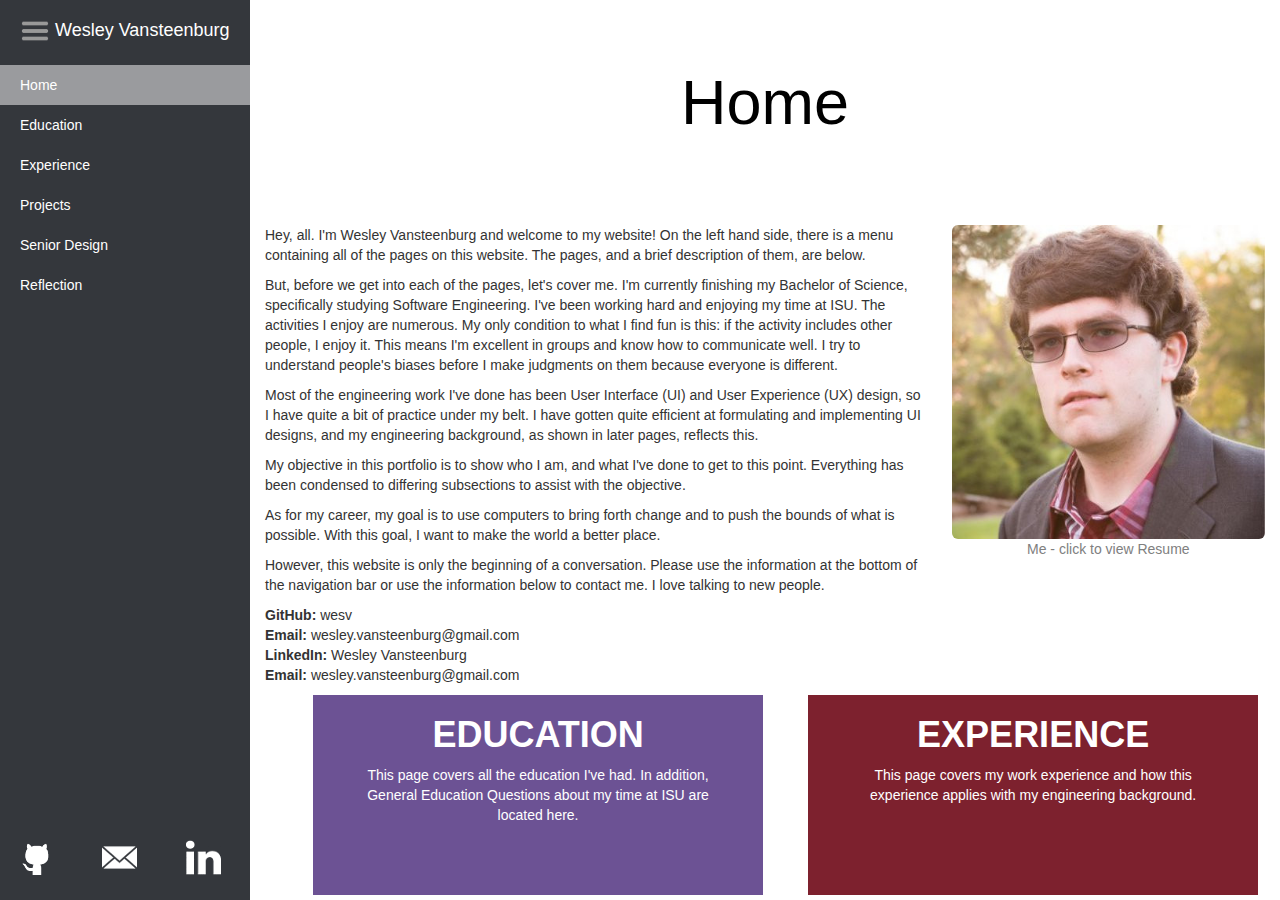
<file: 494/index.html>
<!DOCTYPE html>
<html xmlns="http://www.w3.org/1999/xhtml">
<head>
    <title>Wes Vansteenburg</title>
    <meta charset="utf-8">
    <meta http-equiv="X-UA-Compatible" content="IE=edge">
    <meta name="viewport" content="width=device-width, shrink-to-fit=no, initial-scale=1">
    <meta name="description" content="">
    <meta name="author" content="Wesley Vansteenburg">

	<!-- Bootstrap Core CSS -->
    <link href="css/bootstrap.min.css" rel="stylesheet">

    <!-- Custom CSS -->
    <link href="css/index.css" rel="stylesheet">
</head>
<body>
    <div id="wrapper" class="toggled">

        <!-- Sidebar -->
        <div id="sidebar-wrapper">
            <ul class="sidebar-nav">
                <li class="sidebar-brand">
                    <a href="" id="menu-toggle">
                        <img  src="img/menu-icons/hamburger_gray.png"/>
						Wesley Vansteenburg
                    </a>
                </li><!--Home, Education, Projects, Experience, Senior Design, About -->
                <li>
                    <a href="#home" id="home">Home</a>
                </li>
                <li>
                    <a href="#education" id="education">Education</a>
                </li>
                <li>
                    <a href="#experience" id="experience">Experience</a>
                </li>
                <li>
                    <a href="#projects" id="projects">Projects</a>
                </li>
                <li>
                    <a href="#senior_design" id="senior_design">Senior Design</a>
                </li>
                <li>
                    <a href="#about" id="about">Reflection</a>
                </li>
            </ul>
		<div id="footer">
			<div class="row text-center" id="bottom-link-container">
				<div class="col-xs-4">
					<a id="github-link" data-toggle="popover"  data-trigger="hover" data-content="GitHub.com" data-placement="top" href="https://github.com/wesv" target="_blank">
						<img src="img/menu-icons/github-white.png"/>
					</a>
				</div>
				<div class="col-xs-4">
					<a id="email-link" data-toggle="popover"  data-trigger="hover click" data-content="wesley.vansteenburg@gmail.com" data-placement="top" href="#">
						<img id="email-link" src="img/menu-icons/email-white.png" />
					</a>
					</div>
				<div class="col-xs-4">
					<a id="linkedin-link" data-toggle="popover"  data-trigger="hover" data-content="LinkedIn.com" data-placement="top" href="https://www.linkedin.com/in/wesley-vansteenburg-0b934380/" target="_blank">
						<img src="img/menu-icons/linkedin-white.png"/>
					</a>
				</div>
			</div>
		</div>
		
		
		
		</div>
		<!-- /#sidebar-wrapper -->
	
		
		<div id="page-content-wrapper">
			<div id="page" class="embed-responsive">
				<iframe id="frame" class="embed-responsive-item"></iframe>
			</div>
		</div>
		<!-- /#page-content-wrapper -->
		
		<div id="page-closed">
			<img id="page-closed-hamburger" src="img/menu-icons/hamburger_gray.png"/>
		</div>
    </div>
    <!-- /#wrapper -->
	
	<!-- jQuery -->
	<script src="js/jquery.js"></script>
    
	<!-- Bootstrap Core JavaScript -->
    <script src="js/bootstrap.min.js"></script>

    <!-- Menu Scripts -->
	<script src="js/index.js"></script>

</body>
</html>
</file>
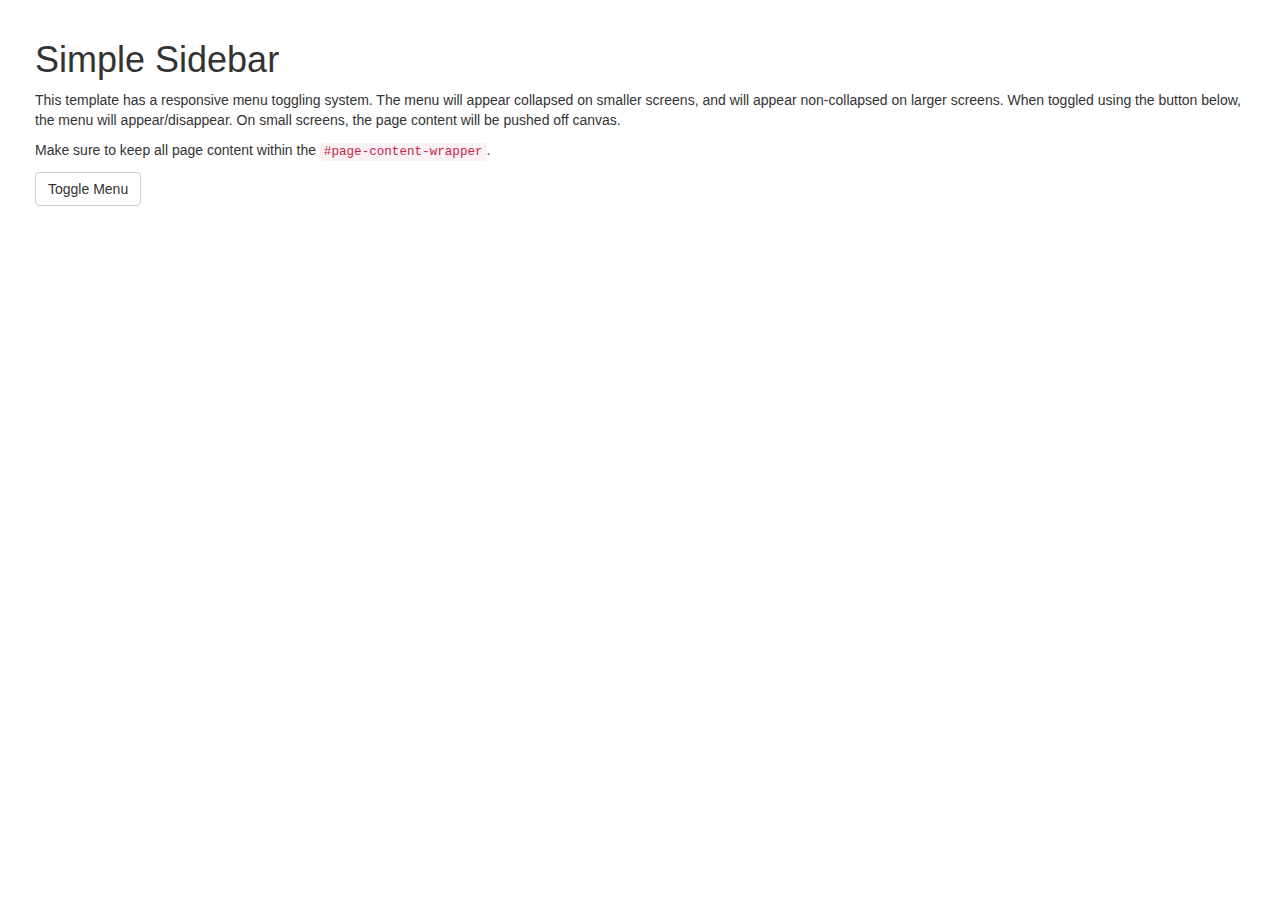
<file: 494/libs/startbootstrap-simple-sidebar-gh-pages/index.html>
<!DOCTYPE html>
<html lang="en">

<head>

    <meta charset="utf-8">
    <meta http-equiv="X-UA-Compatible" content="IE=edge">
    <meta name="viewport" content="width=device-width, shrink-to-fit=no, initial-scale=1">
    <meta name="description" content="">
    <meta name="author" content="">

    <title>Simple Sidebar - Start Bootstrap Template</title>

    <!-- Bootstrap Core CSS -->
    <link href="css/bootstrap.min.css" rel="stylesheet">

    <!-- Custom CSS -->
    <link href="css/simple-sidebar.css" rel="stylesheet">

    <!-- HTML5 Shim and Respond.js IE8 support of HTML5 elements and media queries -->
    <!-- WARNING: Respond.js doesn't work if you view the page via file:// -->
    <!--[if lt IE 9]>
        <script src="https://oss.maxcdn.com/libs/html5shiv/3.7.0/html5shiv.js"></script>
        <script src="https://oss.maxcdn.com/libs/respond.js/1.4.2/respond.min.js"></script>
    <![endif]-->

</head>

<body>

    <div id="wrapper">

        <!-- Sidebar -->
        <div id="sidebar-wrapper">
            <ul class="sidebar-nav">
                <li class="sidebar-brand">
                    <a href="#">
                        Start Bootstrap
                    </a>
                </li>
                <li>
                    <a href="#">Dashboard</a>
                </li>
                <li>
                    <a href="#">Shortcuts</a>
                </li>
                <li>
                    <a href="#">Overview</a>
                </li>
                <li>
                    <a href="#">Events</a>
                </li>
                <li>
                    <a href="#">About</a>
                </li>
                <li>
                    <a href="#">Services</a>
                </li>
                <li>
                    <a href="#">Contact</a>
                </li>
            </ul>
        </div>
        <!-- /#sidebar-wrapper -->

        <!-- Page Content -->
        <div id="page-content-wrapper">
            <div class="container-fluid">
                <div class="row">
                    <div class="col-lg-12">
                        <h1>Simple Sidebar</h1>
                        <p>This template has a responsive menu toggling system. The menu will appear collapsed on smaller screens, and will appear non-collapsed on larger screens. When toggled using the button below, the menu will appear/disappear. On small screens, the page content will be pushed off canvas.</p>
                        <p>Make sure to keep all page content within the <code>#page-content-wrapper</code>.</p>
                        <a href="#menu-toggle" class="btn btn-default" id="menu-toggle">Toggle Menu</a>
                    </div>
                </div>
            </div>
        </div>
        <!-- /#page-content-wrapper -->

    </div>
    <!-- /#wrapper -->

    <!-- jQuery -->
    <script src="js/jquery.js"></script>

    <!-- Bootstrap Core JavaScript -->
    <script src="js/bootstrap.min.js"></script>

    <!-- Menu Toggle Script -->
    <script>
    $("#menu-toggle").click(function(e) {
        e.preventDefault();
        $("#wrapper").toggleClass("toggled");
    });
    </script>

</body>

</html>
</file>
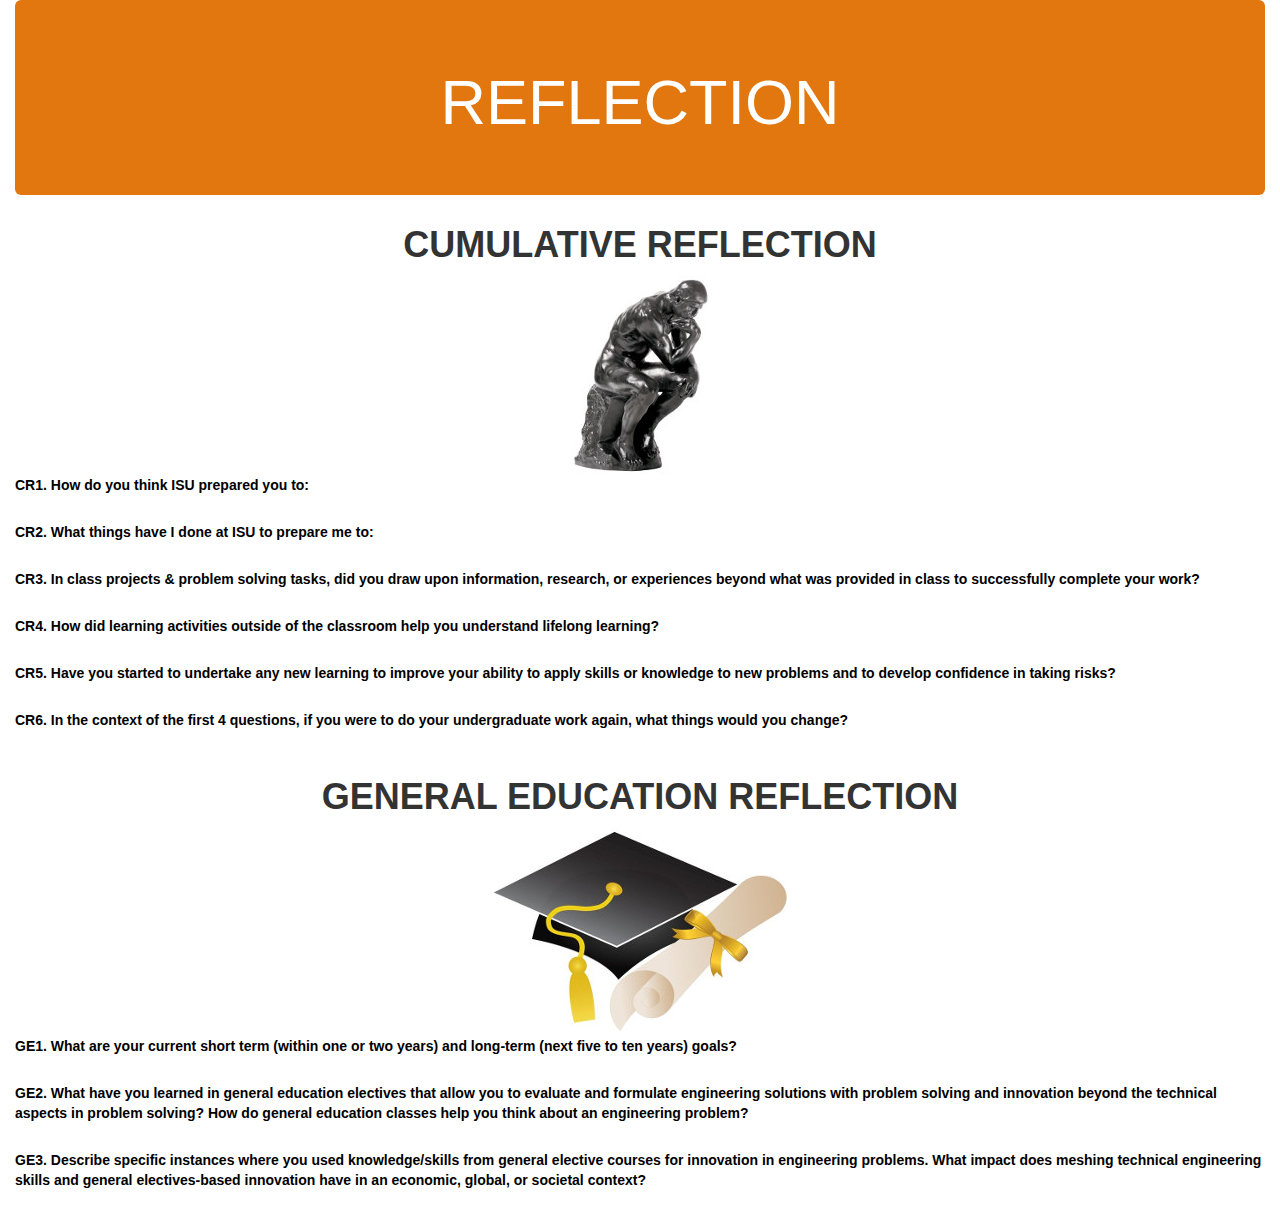
<file: 494/about.html>
<!DOCTYPE html>
<html xmlns="http://www.w3.org/1999/xhtml">
<head>
    <title>Wes Vansteenburg - About</title>
	<meta charset="utf-8">
    <meta http-equiv="X-UA-Compatible" content="IE=edge">
    <meta name="viewport" content="width=device-width, shrink-to-fit=no, initial-scale=1">
    <meta name="description" content="">
    <meta name="author" content="Wesley Vansteenburg">
	
    <!-- Bootstrap Core CSS -->
    <link href="css/bootstrap.min.css" rel="stylesheet">
	
	<!-- Custom CSS -->
	<link href="css/card-mod.css" rel="stylesheet">
	<link href="css/page-colors.css" rel="stylesheet">
	<style>
		.question {
			color: black;
			cursor:pointer;
		}
		
		.cr-wrapper {
			padding-bottom:3vh;
		}
		
		.ge-wrapper {
			padding-bottom:3vh;
		}
		
	</style>
</head>
<body>
	<div class="container-fluid">
		
		<div class="jumbotron about">
			<h1 class="text-center">REFLECTION</h1>
		</div>
		
		<div id="cumulative-wrapper">
			<div class="text-center">
				<h1><b>CUMULATIVE REFLECTION</b></h1>
				
				<img src="img/menu-icons/rodins_thinker.jpg" 
								class="img-rounded" 
				/>
			</div>
			
			<div class="cr-wrapper">
				<a data-target=".cr1" data-toggle="collapse" class="question"><b>CR1. How do you think ISU prepared you to:</b></a>
				<div class="cr1 collapse">
					<p><b>(a) Design systems or processes</b></p>
					<p id="cr1a">
					I think that ISU has done a satisfactory job at teaching me how to design. Mostly, I was taught the standards for showing designs and why modularity is a good thing.
					</p>
					<p><b>(b) Formulate and solve engineering problems?</p></b>
					<p id="cr1b">
					ISU has taught me about how to solve engineering problems with experiences.
					</p>
					<p><b>(c) Impact engineering solutions in a global/societal context?</p></b>
					<p>
					ISU will be a reason for any impact I may cause. This is due to the requirements for electives. The engineering classes were basic but I felt like ISU has broadened my perspecitve on the world so that I may make an impact someday.
					</p>
				</div>
			</div>
			
			<div class="cr-wrapper">
				<a data-target=".cr2" data-toggle="collapse" class="question"><b>CR2. What things have I done at ISU to prepare me to:</b></a>
				
				<div class="cr2 collapse">
					<p><b>(a) Work in groups</b></p>
					<p id="cr2a">
					ISU taught me how to work in groups by having every class include a group project within it. The best way to learn group collaboration is to work with them.
					</p>
					<p><b>(b) Recognize contemporary issues</p></b>
					<p id="cr2b">
					The electives that I took at ISU made learning about contemporary issues interesting and palatable. 
					</p>
					<p><b>(c) Understand professional and ethical responsibilities</p></b>
					<p id="cr2c">
					ISU, through their required and elective courses, has taught me a philosophy that summarizes professional and ethical responsibilities that I am using moving forward. That philosophy being: if I were on the receiving end of my decision, how would I feel? 
					</p>
				</div>
			</div>
			
			<div class="cr-wrapper">
				<a data-target=".cr3" data-toggle="collapse" class="question"><b>CR3. In class projects & problem solving tasks, did you draw upon information, research, or experiences beyond what was provided in class to successfully complete your work?</b></a>
				
				<div class="cr3 collapse">
					<p>
					As a programmer, I'm able to look up references using Google that I have needed to access quickly and efficiently without breaking up my workflow. I do research as I'm doing work, and having professionals at my fingertips when needed helps me learn to my maximum capacity.
					</p>
				</div>
			</div>
			
			<div class="cr-wrapper">
				<a data-target=".cr4" data-toggle="collapse" class="question"><b>CR4. How did learning activities outside of the classroom help you understand lifelong learning?</b></a>
				
				<div class="cr4 collapse">
					<p>
					By having others review my work and assist in making it better, I have learned that multiple opinions can produce a better product.
					</p>
				</div>
			</div>
			
			<div class="cr-wrapper">
				<a data-target=".cr5" data-toggle="collapse" class="question">
					<b>
					CR5. Have you started to undertake any new learning to improve your ability to apply skills or knowledge to new problems and to develop confidence in taking risks?
					</b>
				</a>
				
				<div class="cr5 collapse">
					<p>
					I've started learning a lot about a myriad of different topics. From game and UX design to law to smartphones, I've taken what I've learned at ISU and applied it so that I could quickly learn the basics of new topics. I've been studying smartphone hardware for the last 2 years, and, through my engineering courses, has given me confidence to undertake projects I wouldn't otherwise attempt. As an example, I'm attempting to fix my smartphone screen which has been broken for awhile.
					</p>
				</div>
			</div>
			
			<div class="cr-wrapper">
				<a data-target=".cr6" data-toggle="collapse" class="question">
					<b>
					CR6. In the context of the first 4 questions, if you were to do your undergraduate work again, what things would you change?
					</b>
				</a>
				
				<div class="cr6 collapse">
					<p>
					If I could go back and change what I've done, I'd spend more time having meaninful, associative, and active learning rather than rote learning.
					</p>
				</div>
			</div>
		</div>
		
		<div id="cumulative-wrapper">
			<div class="text-center">
				<h1><b>GENERAL EDUCATION REFLECTION</b></h1>
				
				<img src="img/graduation-cap.jpg" 
								class="img-rounded" 
				/>
			</div>
			
			<div class="ge-wrapper">
				<a data-target=".ge1" data-toggle="collapse" class="question">
					<b>
					GE1. What are your current short term (within one or two years) and long-term (next five to ten years) goals?
					</b>
				</a>
				<div class="ge1 collapse">
					<p>
					Within the next year or two, I have two paths I can take. For the first path, I will go to graduate school for a Masters in Computer Science. The other path is working in the industry at some job at some company in the world. If I enter industry, I'd hope to have a job that I can work at with enthusiasm. If I went for my Masters, I would continue to go for my Ph.D. and be a professor at some university.
					</p>
				</div>
			</div>
			
			<div class="ge-wrapper">
				<a data-target=".ge2" data-toggle="collapse" class="question">
					<b>
					GE2. What have you learned in general education electives that allow you to evaluate and formulate engineering solutions with problem solving and innovation beyond the technical aspects in problem solving? How do general education classes help you think about an engineering problem?
					</b>
				</a>
				<div class="ge2 collapse">
					<p>
					General education electives have given me a completely different perspective about the world around me. These electives help show me what people say they want, and what they actually mean. Since I'm aiming to be a UX Designer, many of my electives have gone into trying to view the world differently. These electives have helped me view what other people might think about software I create, and allows me to understand people on a more fundamental level than I have previously experienced. These electives have taught me that people have reasons behind what they do, and have broaden my perspectives on the world.
					</p>
				</div>
			</div>
			
			<div class="ge-wrapper">
				<a data-target=".ge3" data-toggle="collapse" class="question">
					<b>
					GE3. Describe specific instances where you used knowledge/skills from general elective courses for innovation in engineering problems. What impact does meshing technical engineering skills and general electives-based innovation have in an economic, global, or societal context?</b>
					</b>
				</a>
				<div class="ge3 collapse">
					<p>
					To answer this question, I'll cover a project called Rat Pack Studios. <a href="projects.html">You can review the project here.</a> Although I hadn't had many electives, I was able to take what I learned, and through it, I created an ingenious solution to a problem the group was having. I created a heartbeat system. This system was used on our website to help with the communication between clients. The system being used had a strict limitation of being a php server, which means the server didn't support client to client communication. Because the project required multi-user communication for games, the heartbeat system solved the communication problem. 
			
			General electives are good for any major, not just engineering. Having a broader persepctive of the world allows one to create solutions that may have been completely hidden. The impact might not be that great, but having a general knowledge of a variety of topics is a great way to be flexible in any work-environment.
					</p>
				</div>
			</div>
			
		</div>
	</div>
	
	<!-- jQuery -->
	<script src="js/jquery.js"></script>
    
	<!-- Bootstrap Core JavaScript -->
    <script src="js/bootstrap.min.js"></script>
</body>
</html>
</file>
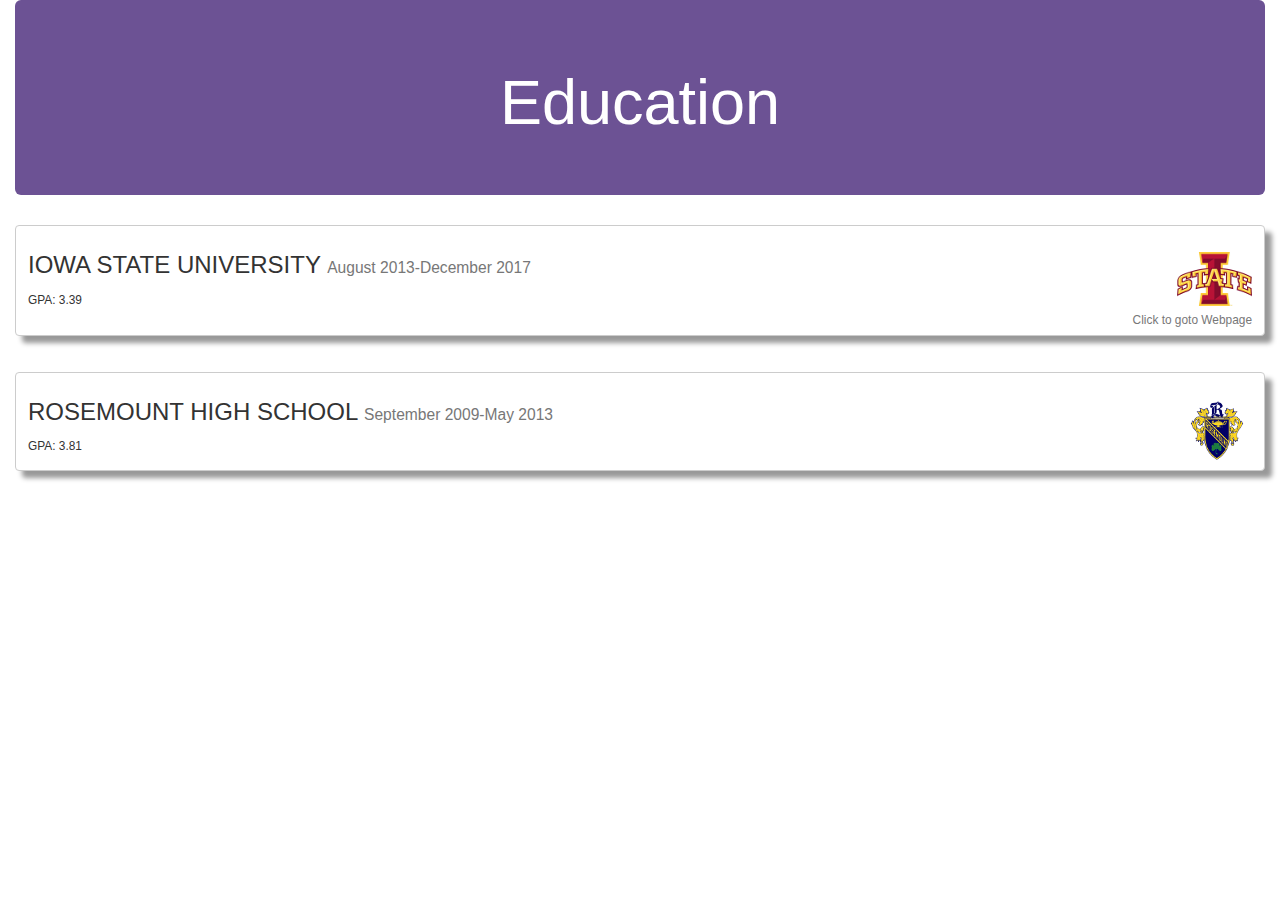
<file: 494/education.html>
<!DOCTYPE html>
<html xmlns="http://www.w3.org/1999/xhtml">
<head>
    <title>Wes Vansteenburg - Education</title>
	<meta charset="utf-8">
    <meta http-equiv="X-UA-Compatible" content="IE=edge">
    <meta name="viewport" content="width=device-width, shrink-to-fit=no, initial-scale=1">
    <meta name="description" content="">
    <meta name="author" content="Wesley Vansteenburg">
	
    <!-- Bootstrap Core CSS -->
    <link href="css/bootstrap.min.css" rel="stylesheet">
	
	<!-- Custom CSS -->
	<link href="css/card-mod.css" rel="stylesheet">
	<link href="css/page-colors.css" rel="stylesheet">
</head>
<body>
	<div class="container-fluid">
		<div class="jumbotron education">
			<h1 class="text-center">Education</h1>
		</div>	
	
		<!-- Begin ISU Content -->
		<a class="btn btn-default" href="http://www.iastate.edu/" target="_blank">
			<!-- Title -->
			<div class="card-title">
				<h3>IOWA STATE UNIVERSITY <small>August 2013-December 2017</small>
				<img class="card-thumbnail img-responsive collapse in facial-recognition-content" src="img/isu.png"/>
				</h3>
			</div>
			
			<!-- Summary -->
			<div>
				<small>GPA: 3.39</small>
			</div>
			
			<div class="collapse in facial-recognition-content">
				<div class="text-right text-muted">
					<small>Click to goto Webpage</small>
				</div>
			</div>
		</a>
		<!-- End ISU Content -->
	
		<!-- Begin RHS Content -->
		<a class="btn btn-default" href="http://district196.org/rhs/" target="_blank">
			<!-- Title -->
			<div class="card-title">
				<h3>ROSEMOUNT HIGH SCHOOL <small>September 2009-May 2013</small>
				<img class="card-thumbnail img-responsive collapse in facial-recognition-content" src="img/rhs.png"/>
				</h3>
			</div>
			
			<!-- Summary -->
			<div>
				<small>GPA: 3.81</small>
			</div>
		</a>
		<!-- End RHS Content -->
			
	</div>
	
	<!-- jQuery -->
	<script src="js/jquery.js"></script>
    
	<!-- Bootstrap Core JavaScript -->
    <script src="js/bootstrap.min.js"></script>	
</body>
</html>
</file>
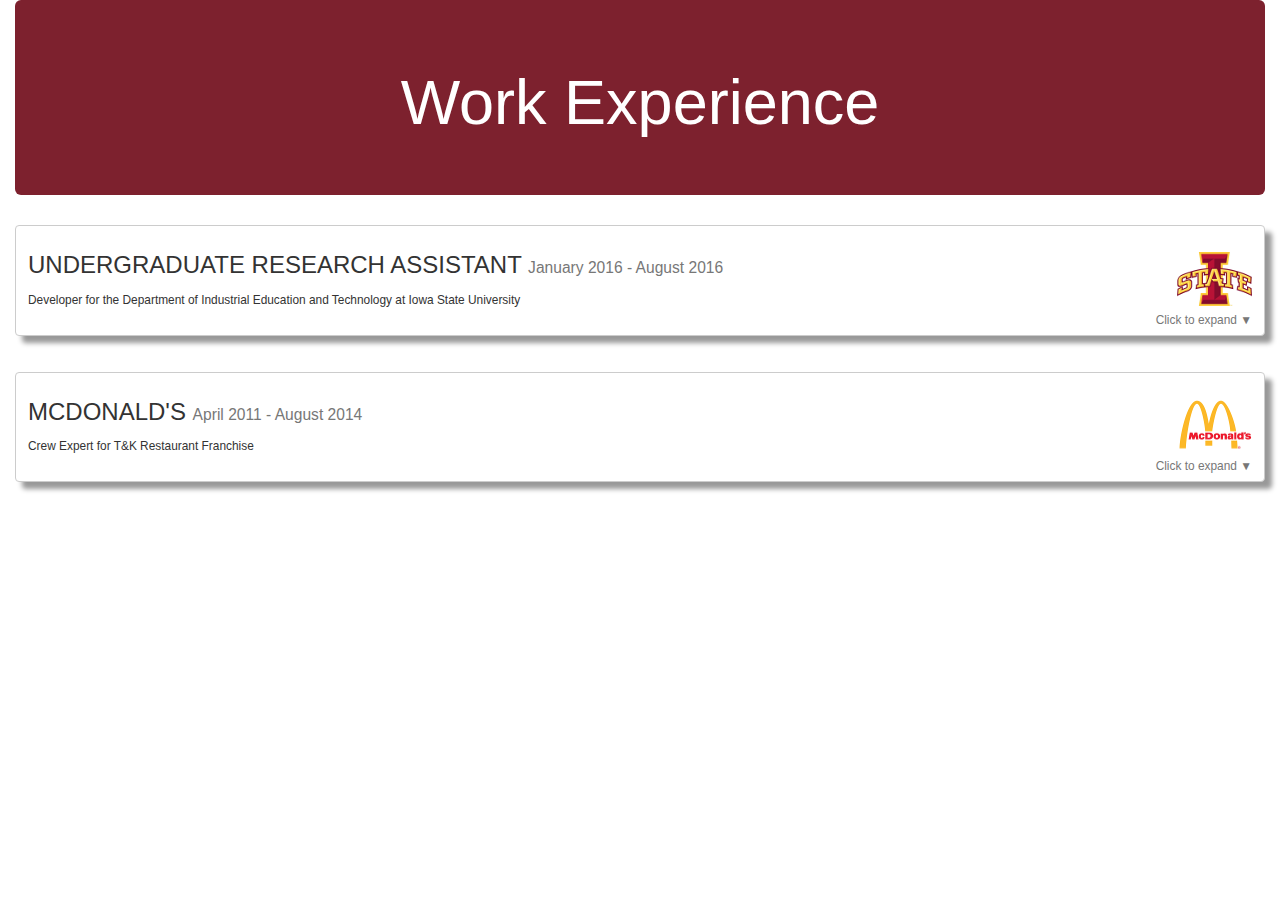
<file: 494/experience.html>
<!DOCTYPE html>
<html xmlns="http://www.w3.org/1999/xhtml">
<head>
	<title>Wes Vansteenburg - Experience</title>
	<meta charset="utf-8">
    <meta http-equiv="X-UA-Compatible" content="IE=edge">
    <meta name="viewport" content="width=device-width, shrink-to-fit=no, initial-scale=1">
    <meta name="description" content="">
    <meta name="author" content="Wesley Vansteenburg">
	
    <!-- Bootstrap Core CSS -->
    <link href="css/bootstrap.min.css" rel="stylesheet">
	
	<!-- Custom CSS -->
	<link href="css/card-mod.css" rel="stylesheet">
	<link href="css/page-colors.css" rel="stylesheet">
</head>
<body>

	<div class="wrap">
		<div class="container-fluid">
			<div class="jumbotron experience">
				<h1 class="text-center">Work Experience</h1>
			</div>
			
			<!-- Begin Undergraduate Research Content -->
			<div data-target=".undergrad-research-content" data-toggle="collapse" class="btn btn-default">
				<!-- Title -->
				<div class="card-title">
					<h3>UNDERGRADUATE RESEARCH ASSISTANT <small>January 2016 - August 2016</small>
					<img class="card-thumbnail" src="img/isu.png"/>
					</h3>
				</div>
				
				<!-- Summary -->
				<div>
						<small>Developer for the Department of Industrial Education and Technology at Iowa State University</small>
				</div>
				<div class="collapse in undergrad-research-content">
					<div class="text-right text-muted">
						<small>Click to expand &#x25BC;</small>
					</div>
				</div>
				
				<!-- Content Inside of Button -->
				<div class="collapse undergrad-research-content">
					<dl>
						<dt>Duties and Project Definitions</dt>
						<dd>This is the technical position I've had as an undergradutate here at Iowa State University. While in this position, I helped gradutate students directly with their work which meant I had to learn the project architecture they were using. The specific projects I worked on included the following: Triangulation, Mastercam x6 to Mastercam x8 port, Mesh Smoothing, and Win32 UI programming.</dd>
					
						<dt>Skills Learned</dt>
						<dd>During this period, I learned a lot about 3D support on Windows platforms. This included using the Win32 API and using OpenGL. The Mastercam port taught me a lot about how enterprise architecture can be a convoluted mess of code with no documentation. The main project was highly entangled with Mastercam x6 code when I arrived, and after I finished, the code was more modular with the Mastercam version. Entangled code was a huge problem that I spent most of my time dealing with.
						I also learned valuable communication skills. This position showed me what happens when communication stops working between people. I have learned since then that communication about even the tiniest of things will help make lives easier in the future.</dd>
						
						<dt>Final Presentation</dt>
						<dd>This position had no final presentation. The closest thing to a final presentation was when I was integrating my code into the main code base before I left. All I did was describe what each folder contained, and the main developer knew exactly where to use my files.</dd>
						
						<dt>What I learned from the position</dt>
						<dd>Not only did I learn how valuable constant communication is, but I've learned that working in a production environment is not similar to how I was taught to code in classes.</dd>
					</dl>
					
					<div class="text-right text-muted">
						<small>Click to collapse &#x25B2;</small>
					</div>
				</div>
			</div>
			<!-- End Undergraduate Research Content -->
			
			<!-- Begin McDonald's Content -->
			<div data-target=".mcdonalds-content" data-toggle="collapse" class="btn btn-default">
				<!-- Title -->
				<div class="card-title">
					<h3>MCDONALD'S <small>April 2011 - August 2014</small>
					<img class="card-thumbnail" src="img/mcdonalds.png"/>
					</h3>
				</div>
				
				<!-- Summary -->
				<div>
					<small>Crew Expert for T&K Restaurant Franchise</small>
				</div>
				<div class="collapse in mcdonalds-content">
					<div class="text-right text-muted">
						<small>Click to expand &#x25BC;</small>
					</div>
				</div>
				
				<!-- Content Inside of Button -->
				<div class="collapse mcdonalds-content">
					<dl>
						<dd>This job isn't an internship, but it was my first and longest held job. It taught me how to work, so I figured it should be mentioned here.</dd>
						<dt>Duties and Project Definitions</dt>
						<dd>While working here, I specialized in making sure that company policies were followed and understood by other Crew Members. In addition, I focused on providing the best possible experience for every customer. My main project, while working at McDonald's, was to be the manager's go-to man to help manage specific sections of the store. An example would be managing the kitchen, or managing the Drive-Thru. This hierarchy made communication quick and easy.</dd>
					
						<dt>Skills Learned</dt>
						<dd>I learned how to communicate with others. In addition, I started learning what I liked and didn't like about Human-Computer Interaction because even McDonald's uses computer interaction. I also learned basic Spanish while helping those that didn't speak English. All around, it was a really good first job.</dd>
					</dl>
					
					<div class="text-right text-muted">
						<small>Click to collapse &#x25B2;</small>
					</div>
				</div>
			</div>
			<!-- End McDonald's Content -->
			
		</div>
	</div>
	
	<!-- jQuery -->
	<script src="js/jquery.js"></script>
    
	<!-- Bootstrap Core JavaScript -->
    <script src="js/bootstrap.min.js"></script>	
</body>
</html>
</file>
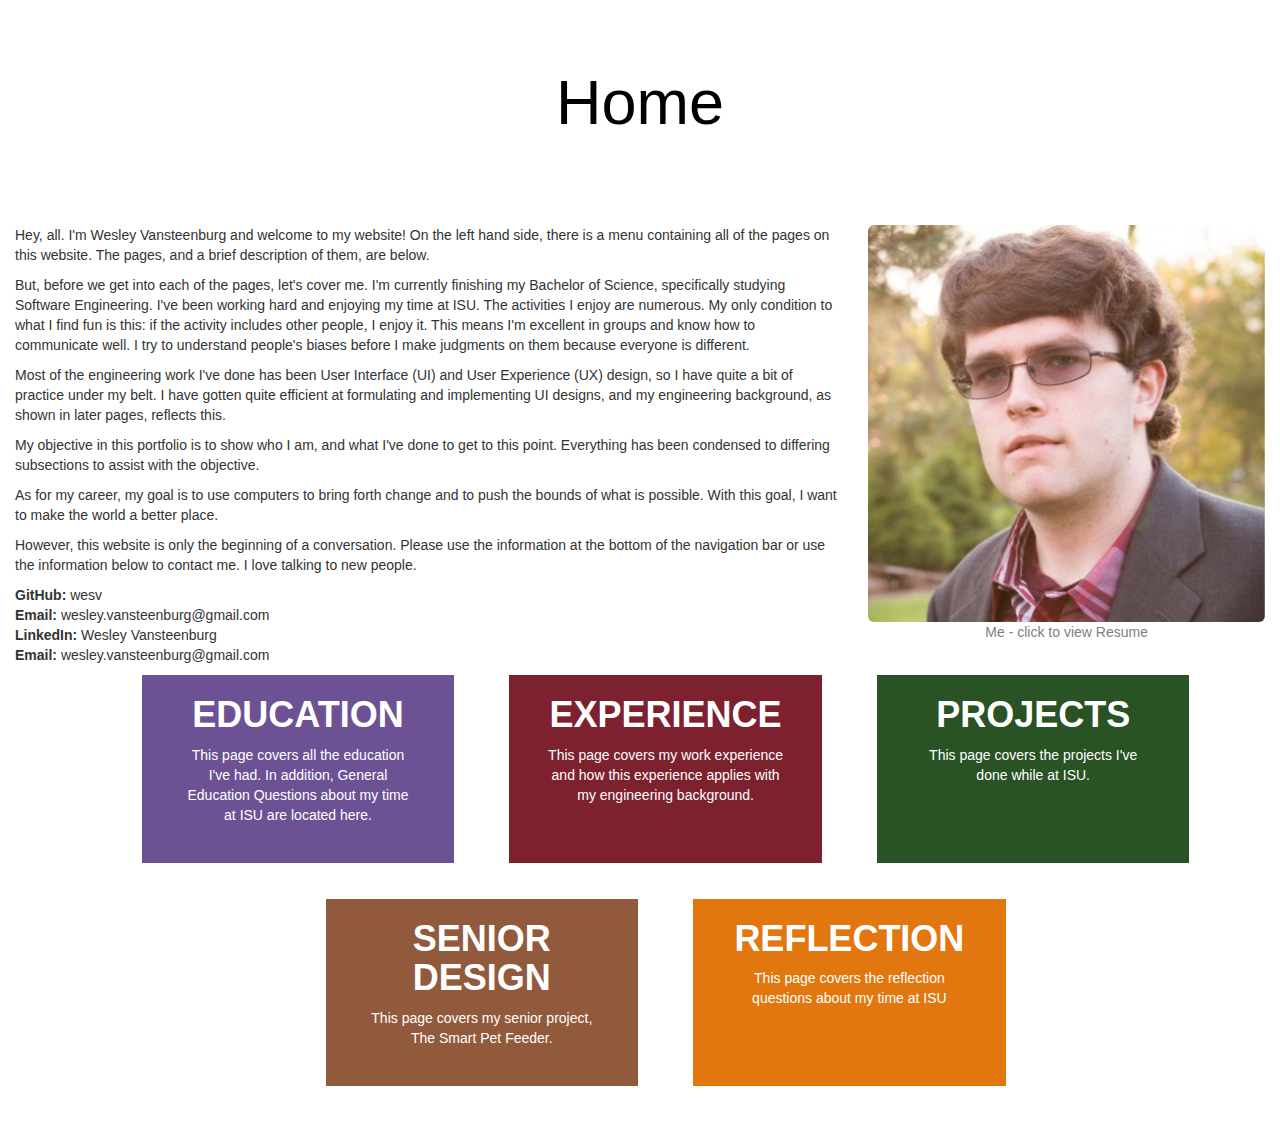
<file: 494/home.html>
<!DOCTYPE html>
<html xmlns="http://www.w3.org/1999/xhtml">
<head>
    <title>Wes Vansteenburg - Home</title>
	<meta charset="utf-8">
    <meta http-equiv="X-UA-Compatible" content="IE=edge">
    <meta name="viewport" content="width=device-width, shrink-to-fit=no, initial-scale=1">
    <meta name="description" content="">
    <meta name="author" content="Wesley Vansteenburg">
	
    <!-- Bootstrap Core CSS -->
    <link href="css/bootstrap.min.css" rel="stylesheet">
	
	<!-- Custom CSS -->
	<link href="css/card-mod.css" rel="stylesheet">
	<link href="css/page-colors.css" rel="stylesheet">
	<style>
		.caption {
			color: gray !important;
			text-size: 90%;
		}
		
		.nospace {
			margin:0;
		}
		
		.square {
			height:0;
			width:95%;
			padding-bottom:35%;
			background-color:yellow;
			margin-left:4vw;
			margin-bottom:4vh;
			vertical-align:middle;
		}
		
		.square-content {
			padding-left:3vw;
			padding-right:3vw;
		}
		
		
		@media(min-width:700px) {
		
			.square {
				display:inline-block;
				width:45%;
				padding-bottom:20%;
			}
		
		}
		
		@media(min-width:1280px) {
		
			.square {
				display:inline-block;
				width:25%;
				padding-bottom:15%;
			}
		
		}
	</style>
</head>
<body>
	<div class="container-fluid">
		<div class="jumbotron home">
			<h1 class="text-center">Home</h1>
		</div>
		
		<div class="row">
			<div class="col-xs-8">
				<p>
				Hey, all. I'm Wesley Vansteenburg and welcome to my website!
				On the left hand side, there is a menu containing all of the pages on this website. The pages, and a brief description of them, are below.
				</p>
				
				<p> But, before we get into each of the pages, let's cover me. I'm currently finishing my Bachelor of Science, specifically studying Software Engineering. 
					I've been working hard and enjoying my time at ISU. The activities I enjoy are numerous. My only condition to what I find fun is this: if the activity includes other people, I enjoy it. This means I'm excellent in groups
					and know how to communicate well. I try to understand people's biases before I make judgments on them because everyone is different.
					</p>
					<p>Most of the engineering work I've done has been User Interface (UI) and User Experience (UX) design,
						so I have quite a bit of practice under my belt. I have gotten quite efficient at formulating and implementing UI designs, and my engineering background, as shown in later pages, reflects this.  
					
					</p>
					<p>My objective in this portfolio is to show who I am, and what I've done to get to this point.
						Everything has been condensed to differing subsections to assist with the objective.
					</p>
					<p>As for my career, my goal is to use computers to bring forth change and to push the bounds of what is possible. With this goal, I want to make the world a better place.
					</p>
					
					<p>However, this website is only the beginning of a conversation. Please use the information at the bottom of the navigation bar or use the information below to contact me. I love talking to new people.
					</p>
					
					<p class="nospace"><b>GitHub:</b> wesv</p>
					<p class="nospace"><b>Email:</b> wesley.vansteenburg@gmail.com</p>
					<p class="nospace"><b>LinkedIn:</b> Wesley Vansteenburg</p>
					<p><b>Email:</b> wesley.vansteenburg@gmail.com</p>
			</div>
			<div class="col-xs-4 text-center">
				<a class="caption" href="pdf/Vansteenburg_Wesley_Resume_2017_Spring.pdf" target="_blank">
					<img src="img/portait.jpg" 
						class="img-rounded img-responsive" 
						style="margin-left: auto;"
					/>
					Me - click to view Resume
				</a>
			</div>
		</div>
		
		<div class="text-center">
			<div class="square education">
				<div class="square-content">
					<h1><b>EDUCATION</b></h1>
					<p>This page covers all the education I've had. In addition, General Education Questions about my time at ISU are located here.</p>
				</div>
			</div>
			<div class="square experience">
				<div class="square-content">
					<h1><b>EXPERIENCE</b></h1>
					<p>This page covers my work experience and how this experience applies with my engineering background.</p>
				</div>
			</div>
			<div class="square projects">
				<div class="square-content">
					<h1><b>PROJECTS</b></h1>
					<p>This page covers the projects I've done while at ISU.</p>
				</div>
			</div>
			<div class="square senior-design">
				<div class="square-content">
					<h1><b>SENIOR DESIGN</b></h1>
					<p>This page covers my senior project, The Smart Pet Feeder.</p>
				</div>
			</div>
			<div class="square about">
				<div class="square-content">
					<h1><b>REFLECTION</b></h1>
					<p>This page covers the reflection questions about my time at ISU</p>
				</div>
			</div>
		
		</div>
	</div>
	
	<!-- jQuery -->
	<script src="js/jquery.js"></script>
    
	<!-- Bootstrap Core JavaScript -->
    <script src="js/bootstrap.min.js"></script>
</body>
</html>
</file>
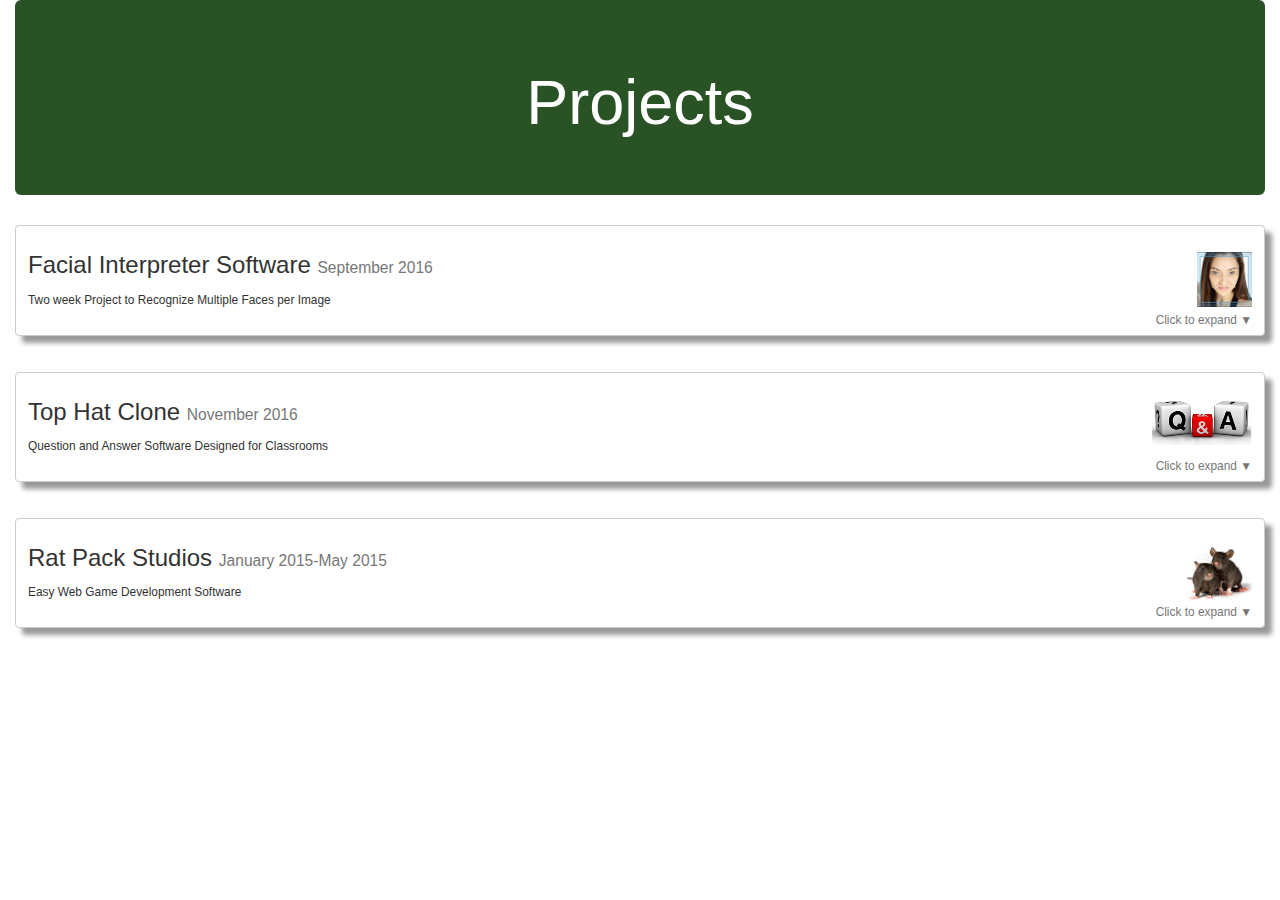
<file: 494/projects.html>
<!DOCTYPE html>
<html xmlns="http://www.w3.org/1999/xhtml">
<head>
    <title>Wes Vansteenburg - Projects</title>
	<meta charset="utf-8">
    <meta http-equiv="X-UA-Compatible" content="IE=edge">
    <meta name="viewport" content="width=device-width, shrink-to-fit=no, initial-scale=1">
    <meta name="description" content="">
    <meta name="author" content="Wesley Vansteenburg">
	
    <!-- Bootstrap Core CSS -->
    <link href="css/bootstrap.min.css" rel="stylesheet">
	
	<!-- Custom CSS -->
	<link href="css/card-mod.css" rel="stylesheet">
	<link href="css/page-colors.css" rel="stylesheet">
</head>
<body>
	<div class="container-fluid">
		<div class="jumbotron projects">
			<h1 class="text-center">Projects</h1>
		</div>
		
		<!-- Begin Facial Recognition Content -->
		<div data-target=".facial-recognition-content" data-toggle="collapse" class="btn btn-default">
			<!-- Title -->
			<div class="card-title">
				<h3>Facial Interpreter Software <small>September 2016</small>
				<img class="card-thumbnail img-responsive collapse in facial-recognition-content" src="img/face-interpreter-icon.png"/>
				</h3>
			</div>
			
			<!-- Summary -->
			<div>
				<small>Two week Project to Recognize Multiple Faces per Image</small>
			</div>
			<div class="collapse in facial-recognition-content">
				<div class="text-right text-muted">
					<small>Click to expand &#x25BC;</small>
				</div>
			</div>
			
			<!-- Content Inside of Button -->
			<div class="collapse facial-recognition-content">
				<dl>
					<dt>Application & Design</dt>
					<dd>
						<div class="row"> 
							<div class="col-xs-8">
							<p>The focus of this project was to have a quick development cycle. The deadline was 2 weeks, so as a group of 4 people, we looked into a multitude of APIs that would make our lives easier. In the design process, the group decided to discuss only how each module would be connected and what each module would do. Then, the modules were divided so that everyone could work at the same time. I worked on the front-end with a JavaFX UI that was expidited by the JavaFX SceneBuilder software.
							The module I worked on was simply to create a UI for the users to upload an image, show what faces were in the image, and show metadata about the faces found. Each face had meta-data about the user that included name, sex, age, and last appearance in an image. To do this, I passed an image to the facial recognition logic written by another student which would return me information the UI required.
							Below are links to view different aspects of the project.
							</p>
							<div class="row text-center">
								<div class="col-xs-6"> <!--https://docs.google.com/document/d/1BDLFvC9ICHVzAXhqpJs--c3BekqIAdb7slrH_qBlNAU/edit?usp=sharing-->
									<a href="pdf/Facial_Interpreter_Design_Proposal.pdf" target="_blank" class="btn btn-success text-center noPropagate">Design Document</a>
								</div>
								<div class="col-xs-6">
									<a href="https://github.com/kyl1394/Facial-Interpreter" target="_blank" class="btn btn-success text-center noPropagate">GitHub Link</a>
								</div>
						</div>
							</div>
							<div class="col-xs-4 text-center">
								<img src="img/FacialInterpreterUI.png" 
									class="img-rounded img-responsive" 
									style="margin-left: auto;"
								/>
								Picture of the UI
							
							</div>
						</div>
						
					</dd>
				
					<dt>Skills/Tools Learned</dt>
					<dd>
						In this project, I learned how to use JavaFX to its fullest while also learning how to use a computer's camera to take pictures. It was also one of the first group projects that had such a short development cyle, so I taught myself to plan out my subsection quickly and thoroughly.
					</dd>
				</dl>
				<div class="text-right text-muted">
					<small>Click to collapse &#x25B2;</small>
				</div>
			</div>
		</div>
		<!-- End Facial Recognition Content -->
		
		<!-- Begin TopHat's Content -->
		<div data-target=".tophat-content" data-toggle="collapse" class="btn btn-default test">
			<!-- Title -->
			<div class="card-title">
				<h3>Top Hat Clone <small>November 2016</small>
				<img class="card-thumbnail" src="img/questions-and-answers-main-screen.jpg"/>
				</h3>
			</div>
			
			<!-- Summary -->
			<div>
				<small>Question and Answer Software Designed for Classrooms</small>
			</div>
			
			<div class="collapse in tophat-content">
				<div class="text-right text-muted">
					<small>Click to expand &#x25BC;</small>
				</div>
			</div>
			
			<!-- Content Inside of Button -->
			<div class="collapse tophat-content test">
				<dl class="test">
					<dt>Application & Design</dt>
					<dd class="test"><p class="test">
					The goal of this project was to create a software like Top Hat. Top Hat is an online service that is starting to replace clickers at Iowa State University. These clickers allow students to respond to in-lecture questions quickly and easily. Top Hat does this, but online with any device. So, a teacher could ask a question to the class, and the class would input an answer to that question and the teacher could view the results.
					As a group of 3 people, we had 3 weeks to make a Top Hat Clone. As there were only 3 of us, we opted for android and desktop support only. The desktop application would allow users to create a question, ask the question, and receive results. The android app would display the question and allow the user to answer. We needed a server to deal with the complexities of 
					communication, so after some research we opted for a NodeJS server using Socket.IO for communication. For simplicity's sake, the applications were made in Java. We found a client-side library for Socket.IO and we went split the work into 3 sections: the desktop, the server, and the app.
					My work was on the desktop app. Since I had 3 weeks, I spent the first week creating the <a class="open-close-content noPropagate" content="#tophat-module-diagram"> module diagram. </a>
					</p>
					<!--(TODO, show the module diagram)--> 
					<div class="collapse open-close-content noPropagate text-center" content="#tophat-module-diagram" id="tophat-module-diagram">
						<img src="img/Component Connector Diagram.png" class="img-responsive"/>
						<a>Dismiss</a>
					</div>
					<p>
					I started by implemeting a saving system which worked flawlessly using reflection to see the contents of the save data. Then, I made a facade layer to the Socket.IO library that converted my application data to JSON Strings and vice-versa. Finally, I created a File System class that abstracted both the Socket.IO facade and the saving system from the rest of the application.
					Then, I got started on the UI. Having spent too much time on the first screen that would allow you to save and load data, there was not enough time to complete the other sections. Since time was of the essence, I made a quick mock-up of the other UIs screen, added basic functionality and got them working. In the end, I wasn't able to finish everything in the design diagram, but we got the project to work. Here's a video of it working: <a class="noPropagate" target="_blank" href="https://www.youtube.com/watch?v=b3EWTb_UrJs"> https://www.youtube.com/watch?v=b3EWTb_UrJs </a>.</dd>
					</p>
					<dt>Skills/Tools Learned</dt>
					<dd>This project taught me a lot about how much time programming actually takes. In addition, I learned how much better I need to be in time-managment. Finally, I learned proper abstraction techniques.
					</dd>
				</dl>
				
				<div class="text-right text-muted">
					<small>Click to collapse &#x25B2;</small>
				</div>
			</div>
		</div>
		<!-- End Top Hat's Content -->
		
		<!-- Begin RPS's Content -->
		<div data-target=".rps-content" data-toggle="collapse" class="btn btn-default">
			<!-- Title -->
			<div class="card-title">
				<h3>Rat Pack Studios <small>January 2015-May 2015</small>
				<img class="card-thumbnail" src="img/RPS.png"/>
				</h3>
			</div>
			
			<!-- Summary -->
			<div>
				<small>Easy Web Game Development Software</small>
			</div>
			
			<div class="collapse in rps-content">
				<div class="text-right text-muted">
					<small>Click to expand &#x25BC;</small>
				</div>
			</div>
			
			<!-- Content Inside of Button -->
			<div class="collapse rps-content">
				<dl>
					<dt>Application & Design</dt>
					<dd>
					<p>I was tasked with creating the <a class="noPropagate" target="_blank" href="http://rpstudios.kaylerrenslow.com/">Website</a> on which these games would be uploaded and played. There were 3 webpages to make: the sign-in page, the game-select/upload page, and the game-playing page.
					The sign-in page dealt with OAuth2 sign-in support to allow users to sign-in with their Google accounts. 
					The game-select/upload page had support for uploading games, and then either starting a game or joining a game already in process. To upload a game, a key would be created that gave the Development Application permission to upload. After the game was uploaded, the user could then launch the game they had just created. 
					The game-playing page contained a chat system and controls for leaving a game, and kicking other users out of the game. This page was the most difficult to create due to the restriction of not having client to client communication. This problem was solved with the heartbeat system.
					<a class="open-close-content noPropagate" content="#rps-youtube-video">You can view a video of the project here, or you can view the video at the Website linked above.</a>
					</p>
					<div class="open-close-content noPropagate text-center collapse" id="rps-youtube-video" content="#rps-youtube-video">
						<iframe width="560" height="315" src="https://www.youtube.com/embed/dJL0fFpEXeo" frameborder="0" allowfullscreen></iframe>
						<p><a>Dismiss</a></p>
					</div>
				
					<p>
					The heartbeat system worked like this: at every time interval, a request would be made to the server to write to a shared file on the server. Any data that needed to be sent to another client and data stating the client had visited the file was saved. In addition, any new data in the file would be accessed and returned from the server request. If client x noticed that it had already visited the file before, it would look to see if every other client in the room had visited. If any client didn't visit, they would be marked as missing. If a missing client visits, they remove the "missing" mark. Any missing client who didn't visit was kicked from the room. Then, client x would mark every client as "not visited" and this process repeats like a heartbeat.
					</p>
					</dd>
				
					<dt>Skills Learned</dt>
					<dd><p>This project taught me a lot about the web development process. Also, I learned how restrictions placed at the begininng of projects can lead to inventive solutions.</dd>
				</dl>
				
				<div class="text-right text-muted">
					<small>Click to collapse &#x25B2;</small>
				</div>
			</div>
		</div>
		<!-- End Nim's Content -->
		
	</div>
	
	<!-- jQuery -->
	<script src="js/jquery.js"></script>
    
	<!-- Bootstrap Core JavaScript -->
    <script src="js/bootstrap.min.js"></script>	

	<script>
		$(document).ready(function() {
			//Any tag with this class will not propagate it's click to it's parent, 
			//thus preventing the cards from collapsing when pressing a button within the cards.
			$(".noPropagate").click(function(e) {
				e.stopPropagation();
			}).mouseup(function(){
				$(this).blur();
			});
		
			
			$(".open-close-content").click(function(e){
				var img = $($(this).attr("content"));
				
				if(img.css("display") === "none")
					img.show(500);
				else
					img.hide(500);
			}); 
		});
	</script>
</body>
</html>
</file>
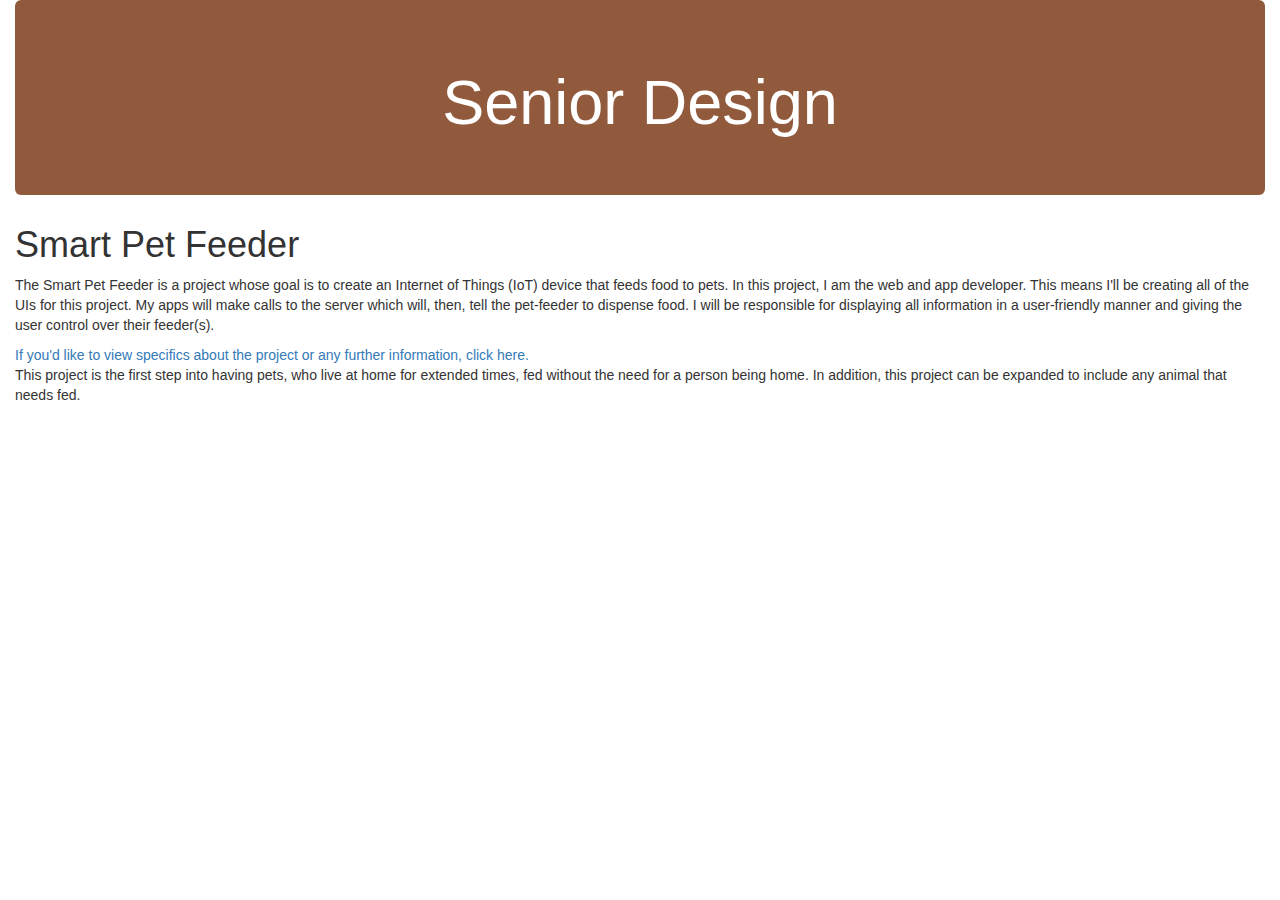
<file: 494/senior_design.html>
<!DOCTYPE html>
<html xmlns="http://www.w3.org/1999/xhtml">
<head>
    <title>Wes Vansteenburg - Home</title>
	<meta charset="utf-8">
    <meta http-equiv="X-UA-Compatible" content="IE=edge">
    <meta name="viewport" content="width=device-width, shrink-to-fit=no, initial-scale=1">
    <meta name="description" content="">
    <meta name="author" content="Wesley Vansteenburg">
	
    <!-- Bootstrap Core CSS -->
    <link href="css/bootstrap.min.css" rel="stylesheet">
	
	<!-- Custom CSS -->
	<link href="css/card-mod.css" rel="stylesheet">
	<link href="css/page-colors.css" rel="stylesheet">
	
</head>
<body>
	<div class="container-fluid">
		<div class="jumbotron senior-design">
			<h1 class="text-center">Senior Design</h1>
		</div>

		<h1>Smart Pet Feeder</h1>
		
		<p>The Smart Pet Feeder is a project whose goal is to create an Internet of Things (IoT) device that feeds food to pets. In this project, I am the web and app developer. This means I'll be creating all of the UIs for this project. 
		My apps will make calls to the server which will, then, tell the pet-feeder to dispense food. I will be responsible for displaying all information in a user-friendly manner and giving the user control over their feeder(s).
		</p>
		<a href="http://dec1719.sd.ece.iastate.edu/">If you'd like to view specifics about the project or any further information, click here.</a>
		<p>
		This project is the first step into having pets, who live at home for extended times, fed without the need for a person being home. In addition, this project can be expanded to include any animal that needs fed.
		</p>
	</div>
</body>
</html>
</file>
<file: 494/css/card-mod.css>
html {
	height: 100%;
}
 
body {
    overflow-x: hidden;
	min-height:100%;
	height: 100%;
	margin: 0;
}

.card-thumbnail {
	float:right;
	vertical-align:top;
	/*width:75px;*/
}
/*7D212E*/
.card-title {
	display:inline;
}

/* Custom Bootstrap Modifications */
.container-fluid {
	min-height:100%;
}

.btn-default {
	min-width:100%;
	max-width:100%;
	text-align:left;
	white-space:normal;
	box-shadow: 7px 7px 5px #999999;
	margin-bottom: 4vh;
}

dd {
	margin-bottom:2vh;
}
</file>
<file: 494/css/page-colors.css>
.home {
	background-color: white !important; /*White*/
	color: black;
}

.education {
	background-color: rgb(108, 82, 148) !important;/*Purple*/
	color: white;
}

.experience {
	background-color: #7D212E !important; /* Red */
	color: white;
}
		
.projects {
	background-color: rgb(41, 82, 37) !important; /*Green*/
	color: white;
}
		
.senior-design {
	background-color: rgb(146, 90, 61) !important; /*Brown*/
	color: white;
}

.about {
	background-color: rgb(226, 119, 15) !important; /*Orange*/
	color: white;
}
</file>
<file: 494/css/index.css>
/*!
 * Start Bootstrap - Simple Sidebar (http://startbootstrap.com/)
 * Copyright 2013-2016 Start Bootstrap
 * Licensed under MIT (https://github.com/BlackrockDigital/startbootstrap/blob/gh-pages/LICENSE)
 */
html {
	height: 100%;
}
 
body {
    overflow-x: hidden;
	min-height:100%;
	height: 100%;
	margin: 0;
 }

 /* Content Styles */
#page {
	position: relative;
	width:100%;
	height:100%;
}

#page-closed {
	position:fixed;
	top:15px;
	left:20px;
	display:none;
}

iframe {
	width:100%;
	height:100%;
	border: 0px black solid;
}

#footer {
	position:absolute;
	height: 60px;
	width:250px;
	background:#34373C;
	z-index:999;
	bottom:0px;
}

#bottom-link-container {
	width:100%;
	margin-left:-5px;
}

/*.popover.left {
	top: -38px !important;
    left: -153px !important;
	width: 188px;
}*/

#github-link + .popover {
	top: -52px !important;
	width:122px;
	text-align:center;
	z-index: 1061 !important; /* Note: the default z-index is 1060 for some reason for email-link */
}

#githubin-link + .popover .arrow {
	left:67% !important;
}

#linkedin-link + .popover {
	top: -52px !important;
    left: -41px !important;
	width: 122px;
	text-align:center;
}

#linkedin-link + .popover .arrow {
	left:67% !important;
}

.white-style:hover {
	background: rgba(255, 255, 255, 0.5);
}

.white-style.selected {
	background: rgba(255, 255, 255, 0.5);
}

.white-style.selected:hover {
	background: rgba(255, 255, 255, 0.7);
}

.purple-style:hover {
	background: rgba(108, 82, 148, 0.5);
}

.purple-style.selected {
	background: rgba(108, 82, 148, 0.5);
}

.purple-style.selected:hover {
	background: rgba(108, 82, 148, 1);
}

.red-style:hover {
	background: rgba(125,33,46,0.5);
}

.red-style.selected {
	background: rgba(125,33,46,0.5);
}

.red-style.selected:hover {
	background: rgba(125,33,46,1);
}

.green-style:hover {
	background: rgba(41, 82, 37, 0.5);
}

.green-style.selected {
	background: rgba(41, 82, 37, 0.5);
}

.green-style.selected:hover{
	background: rgba(41, 82, 37, 1);
}

.brown-style:hover {
	background: rgba(146, 90, 61, 0.5);
}

.brown-style.selected {
	background: rgba(146, 90, 61, 0.5);
}

.brown-style.selected:hover{
	background: rgba(146, 90, 61, 1);
}

.orange-style:hover {
	background: rgba(226, 119, 15, 0.5);
}

.orange-style.selected {
	background: rgba(226, 119, 15, 0.5);
}

.orange-style.selected:hover{
	background: rgba(226, 119, 15, 1);
}

/* Toggle Styles */

#wrapper {
    padding-left: 0;
	height:100%;
    -webkit-transition: all 0.5s ease;
    -moz-transition: all 0.5s ease;
    -o-transition: all 0.5s ease;
    transition: all 0.5s ease;
}

#wrapper.toggled {
    /*padding-left: 250px;*/
	height:100%;
}

#sidebar-wrapper {
    z-index: 1000;
    position: fixed;
    left: 250px;
    width: 0;
    height: 100%;
    margin-left: -250px;
    overflow-y: auto;
    background: #34373C;
    -webkit-transition: all 0.5s ease;
    -moz-transition: all 0.5s ease;
    -o-transition: all 0.5s ease;
    transition: all 0.5s ease;
}

#wrapper.toggled #sidebar-wrapper {
    width: 250px;
}

#page-content-wrapper {
    width: 100%;
	height:100%;
    position: absolute;
    /*padding: 15px;*/
}

#wrapper.toggled #page-content-wrapper {
    position: absolute;
    margin-right: -250px;
}

/* Sidebar Styles */

.sidebar-nav {
    position: absolute;
    top: 0;
    width: 250px;
    margin: 0;
    padding: 0;
    list-style: none;
}

.sidebar-nav li {
    text-indent: 20px;
    line-height: 40px;
}

.sidebar-nav li a {
    display: block;
    text-decoration: none;
    color: #fff;
}

.sidebar-nav li a:hover {
    text-decoration: none;
    color: #fff;
    /*background: rgba(125,33,46,0.5);*/
}

.sidebar-nav li a:active,
.sidebar-nav li a:focus {
    text-decoration: none;
}

.sidebar-nav > .sidebar-brand {
    height: 65px;
    font-size: 18px;
    line-height: 60px;
}

.sidebar-nav > .sidebar-brand a {
    color: #fff;
}

.sidebar-nav > .sidebar-brand a:hover {
    color: #fff;
    background: none;
}

@media(min-width:768px) {
    #wrapper {
        padding-left: 0;
    }

    #wrapper.toggled {
        padding-left: 250px;
    }

    #sidebar-wrapper {
        width: 0;
    }

    #wrapper.toggled #sidebar-wrapper {
        width: 250px;
    }

    #page-content-wrapper {
        /*padding: 20px;*/
		
		height: 100%;
        position: relative;
    }

    #wrapper.toggled #page-content-wrapper {
        position: relative;
        margin-right: 0;
    }
}
</file>
<file: 494/libs/startbootstrap-simple-sidebar-gh-pages/css/simple-sidebar.css>
/*!
 * Start Bootstrap - Simple Sidebar (http://startbootstrap.com/)
 * Copyright 2013-2016 Start Bootstrap
 * Licensed under MIT (https://github.com/BlackrockDigital/startbootstrap/blob/gh-pages/LICENSE)
 */

 body {
    overflow-x: hidden;
 }

/* Toggle Styles */

#wrapper {
    padding-left: 0;
    -webkit-transition: all 0.5s ease;
    -moz-transition: all 0.5s ease;
    -o-transition: all 0.5s ease;
    transition: all 0.5s ease;
}

#wrapper.toggled {
    padding-left: 250px;
}

#sidebar-wrapper {
    z-index: 1000;
    position: fixed;
    left: 250px;
    width: 0;
    height: 100%;
    margin-left: -250px;
    overflow-y: auto;
    background: #000;
    -webkit-transition: all 0.5s ease;
    -moz-transition: all 0.5s ease;
    -o-transition: all 0.5s ease;
    transition: all 0.5s ease;
}

#wrapper.toggled #sidebar-wrapper {
    width: 250px;
}

#page-content-wrapper {
    width: 100%;
    position: absolute;
    padding: 15px;
}

#wrapper.toggled #page-content-wrapper {
    position: absolute;
    margin-right: -250px;
}

/* Sidebar Styles */

.sidebar-nav {
    position: absolute;
    top: 0;
    width: 250px;
    margin: 0;
    padding: 0;
    list-style: none;
}

.sidebar-nav li {
    text-indent: 20px;
    line-height: 40px;
}

.sidebar-nav li a {
    display: block;
    text-decoration: none;
    color: #999999;
}

.sidebar-nav li a:hover {
    text-decoration: none;
    color: #fff;
    background: rgba(255,255,255,0.2);
}

.sidebar-nav li a:active,
.sidebar-nav li a:focus {
    text-decoration: none;
}

.sidebar-nav > .sidebar-brand {
    height: 65px;
    font-size: 18px;
    line-height: 60px;
}

.sidebar-nav > .sidebar-brand a {
    color: #999999;
}

.sidebar-nav > .sidebar-brand a:hover {
    color: #fff;
    background: none;
}

@media(min-width:768px) {
    #wrapper {
        padding-left: 0;
    }

    #wrapper.toggled {
        padding-left: 250px;
    }

    #sidebar-wrapper {
        width: 0;
    }

    #wrapper.toggled #sidebar-wrapper {
        width: 250px;
    }

    #page-content-wrapper {
        padding: 20px;
        position: relative;
    }

    #wrapper.toggled #page-content-wrapper {
        position: relative;
        margin-right: 0;
    }
}
</file>
